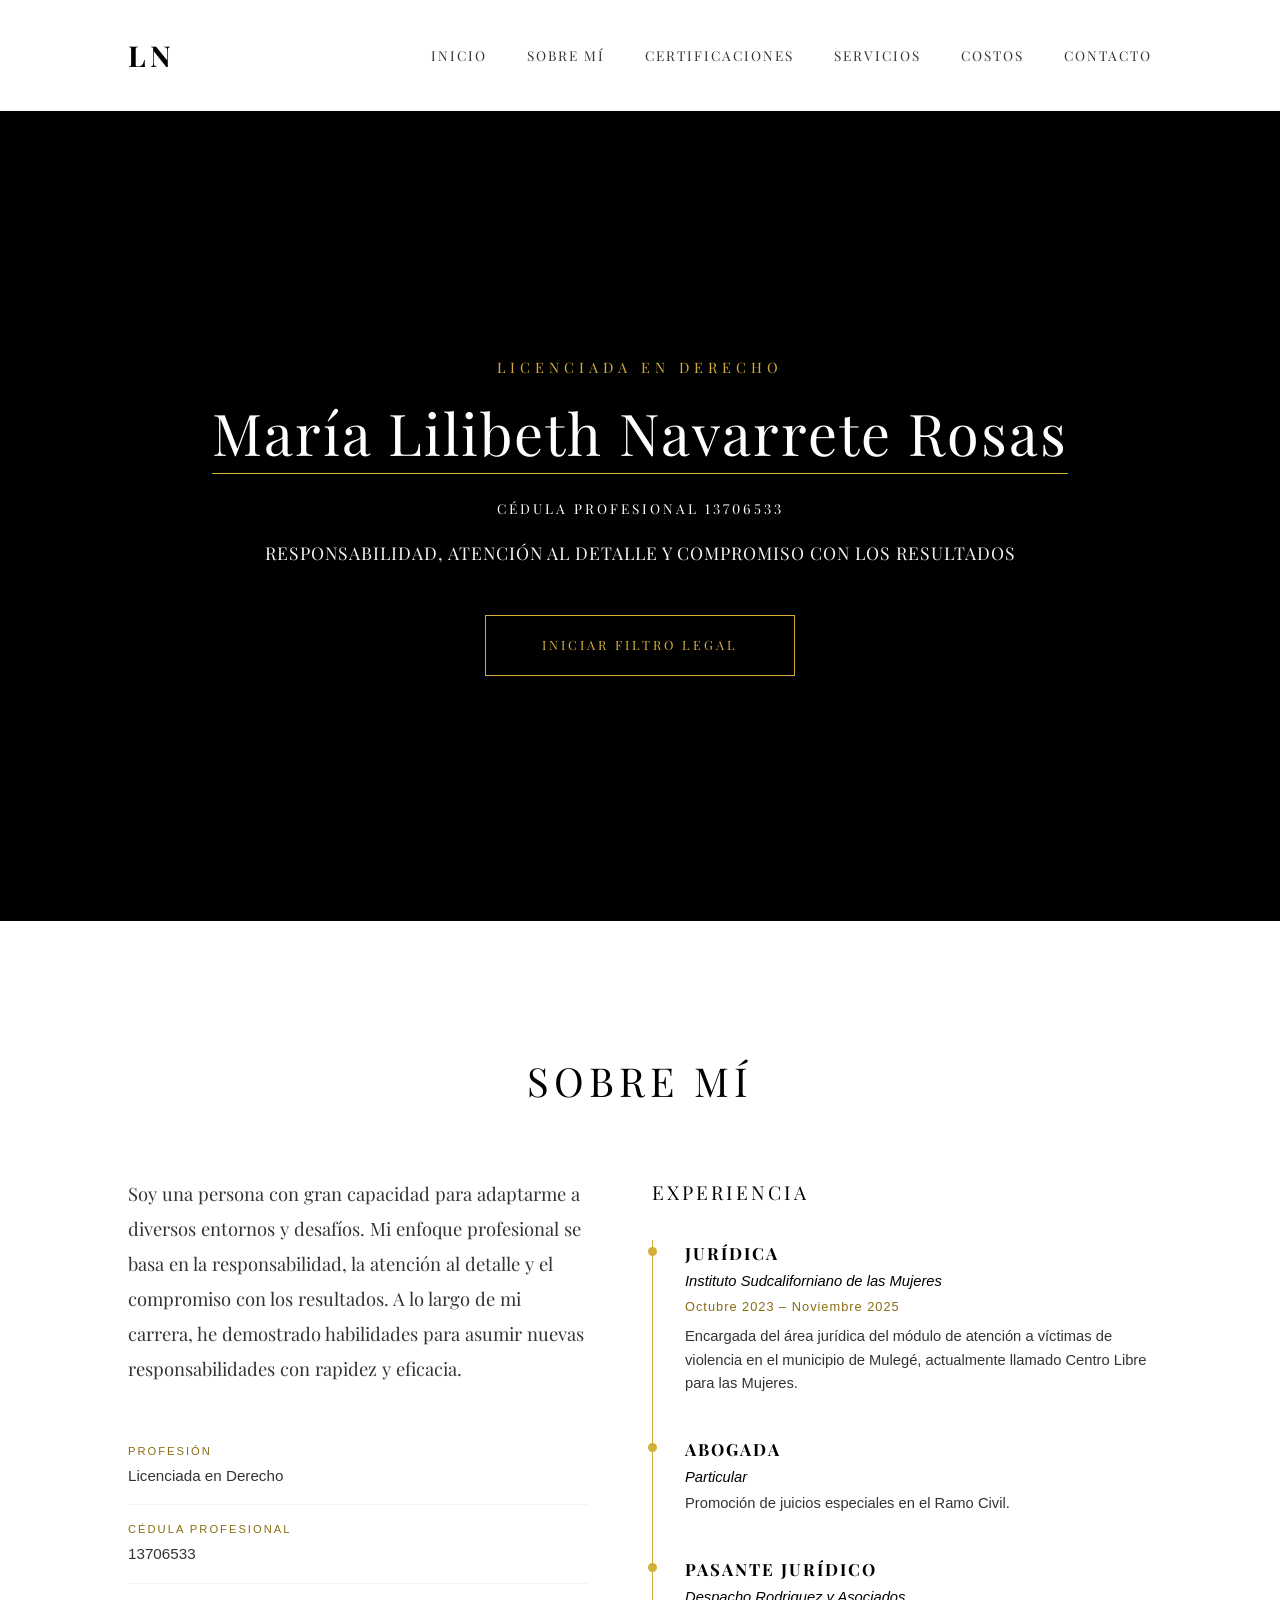
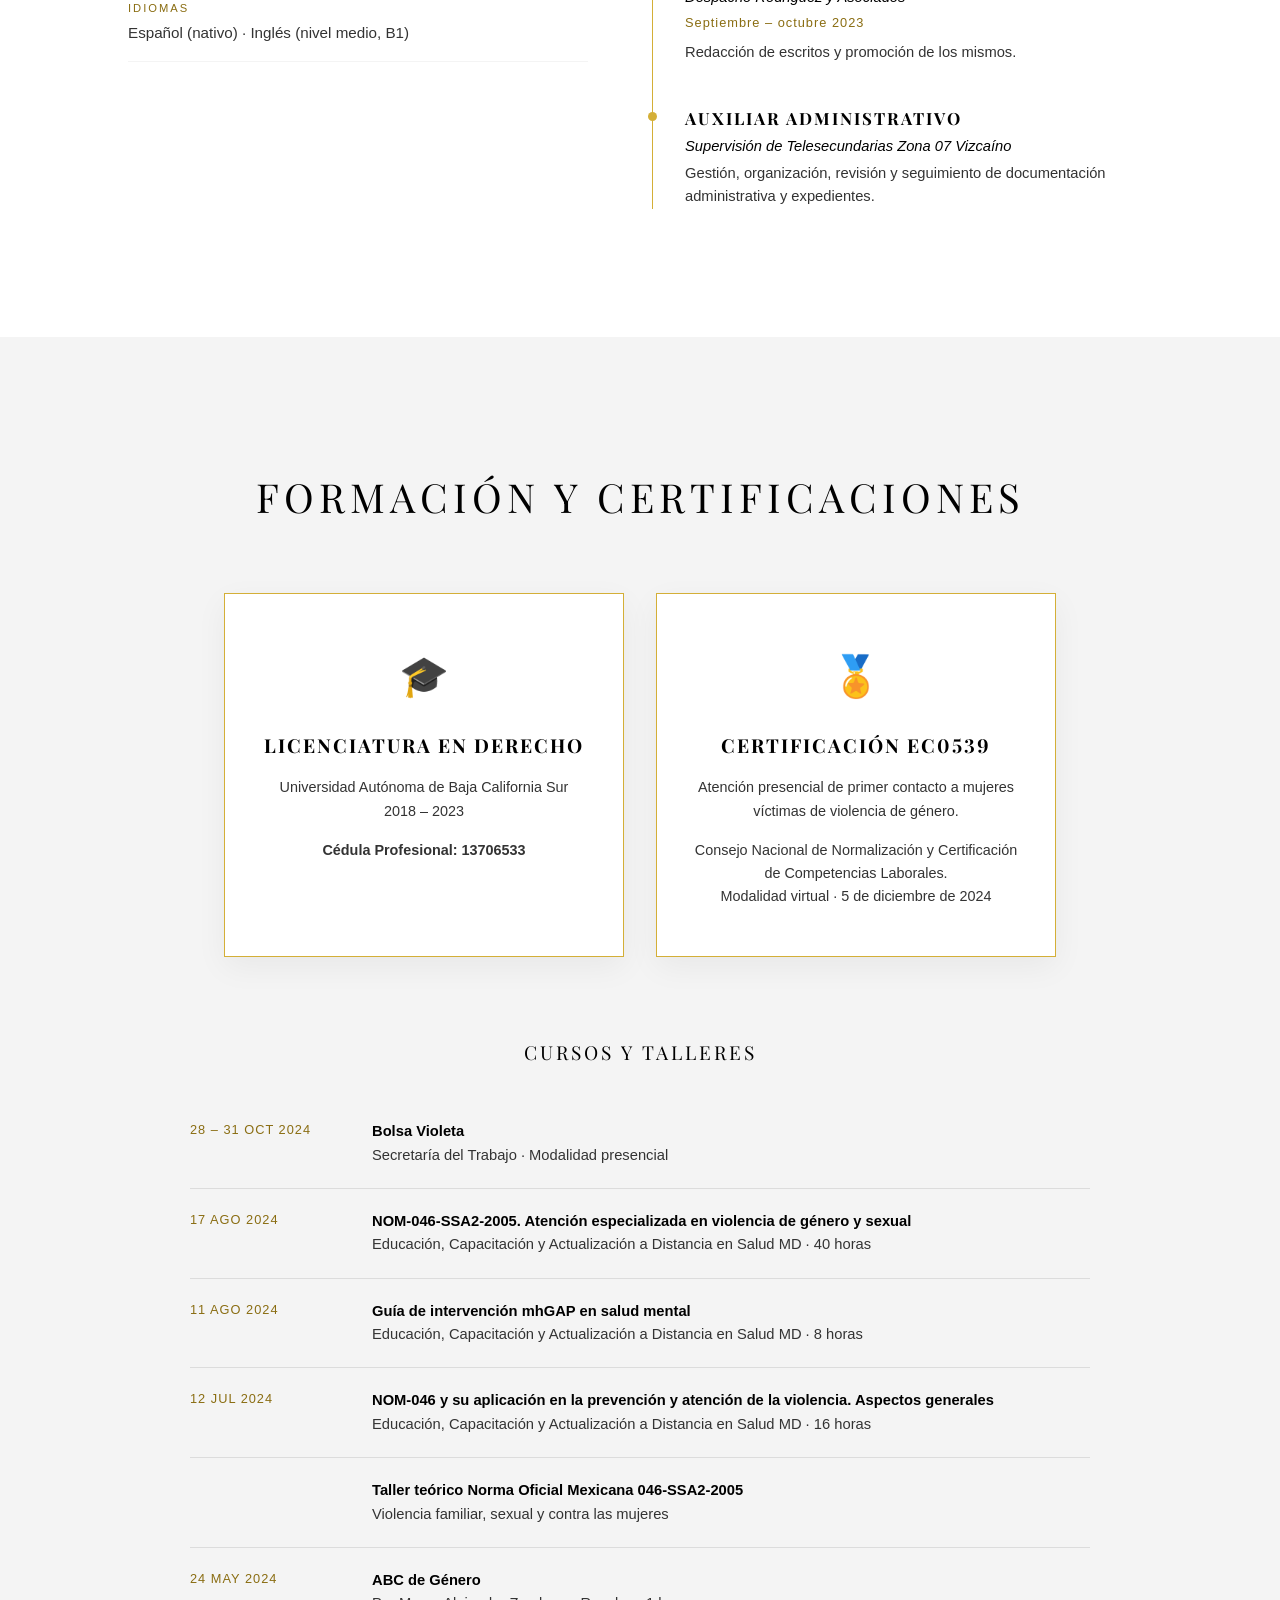
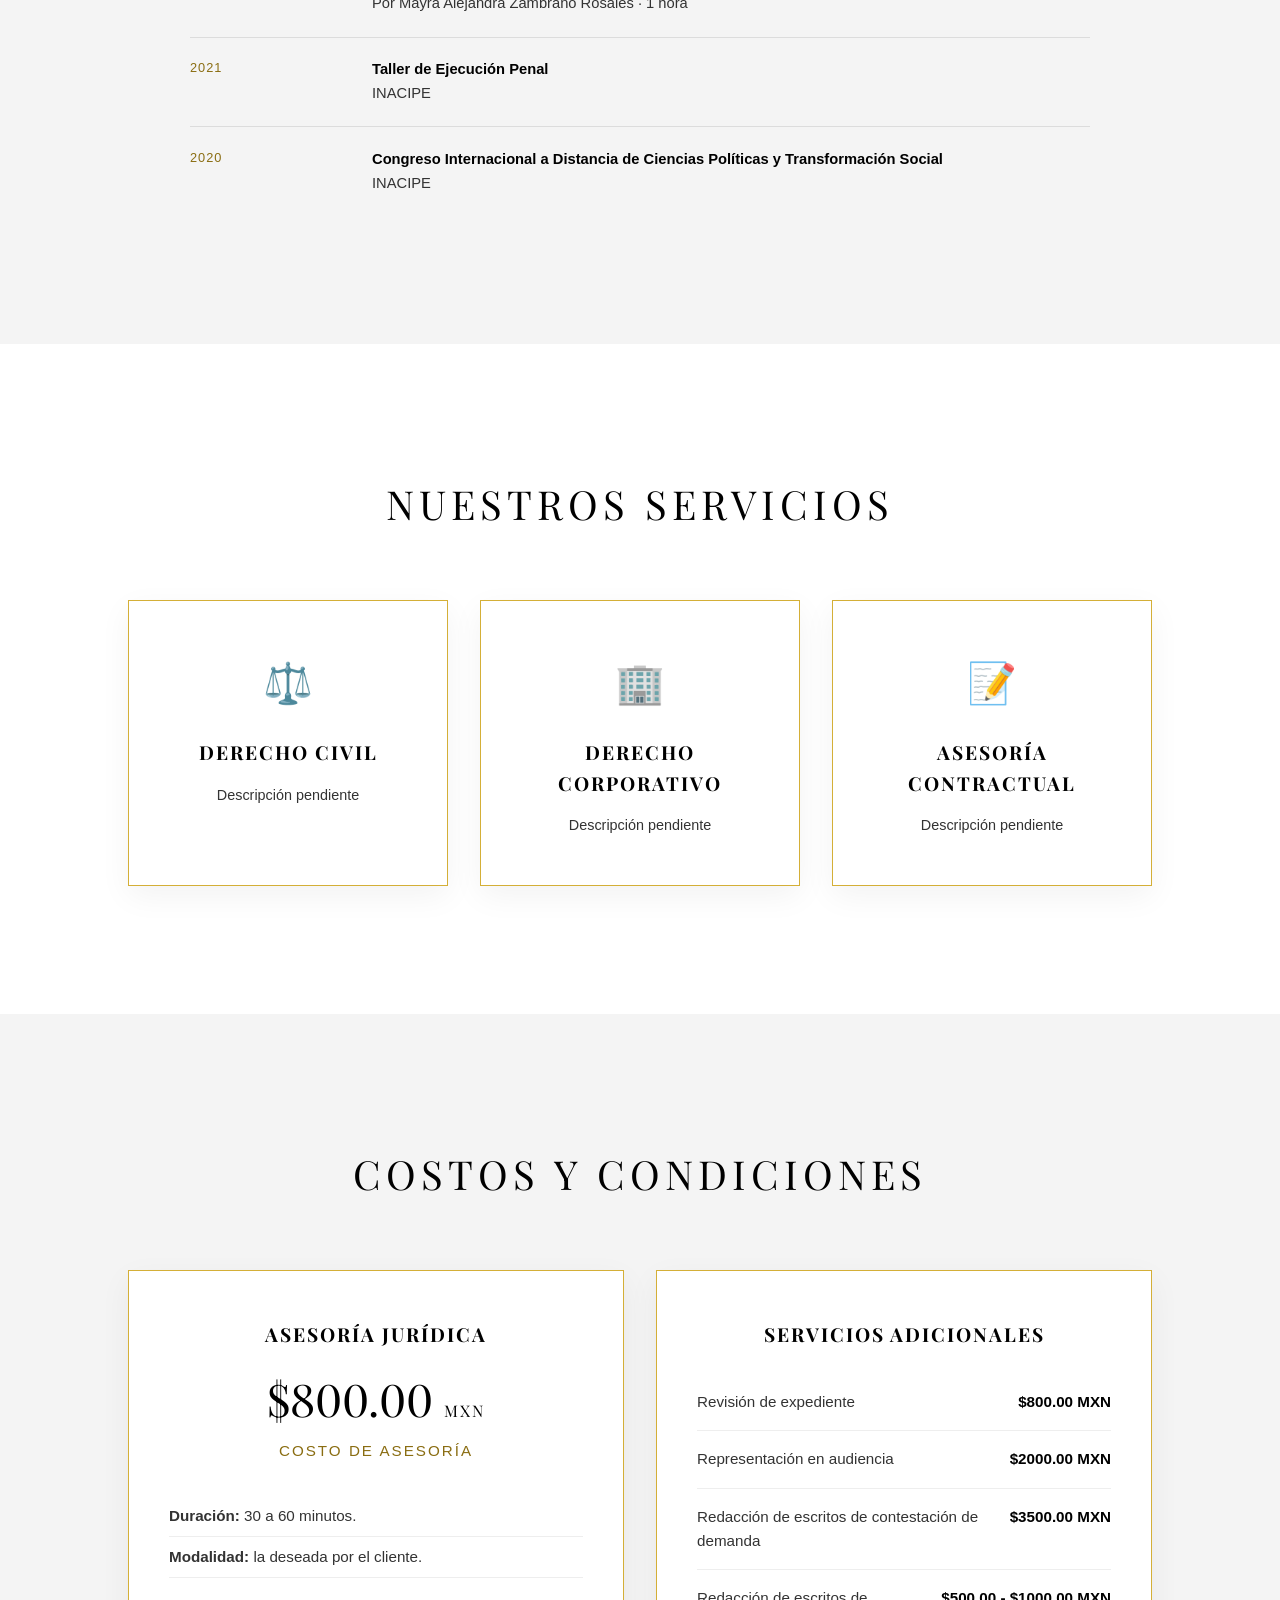
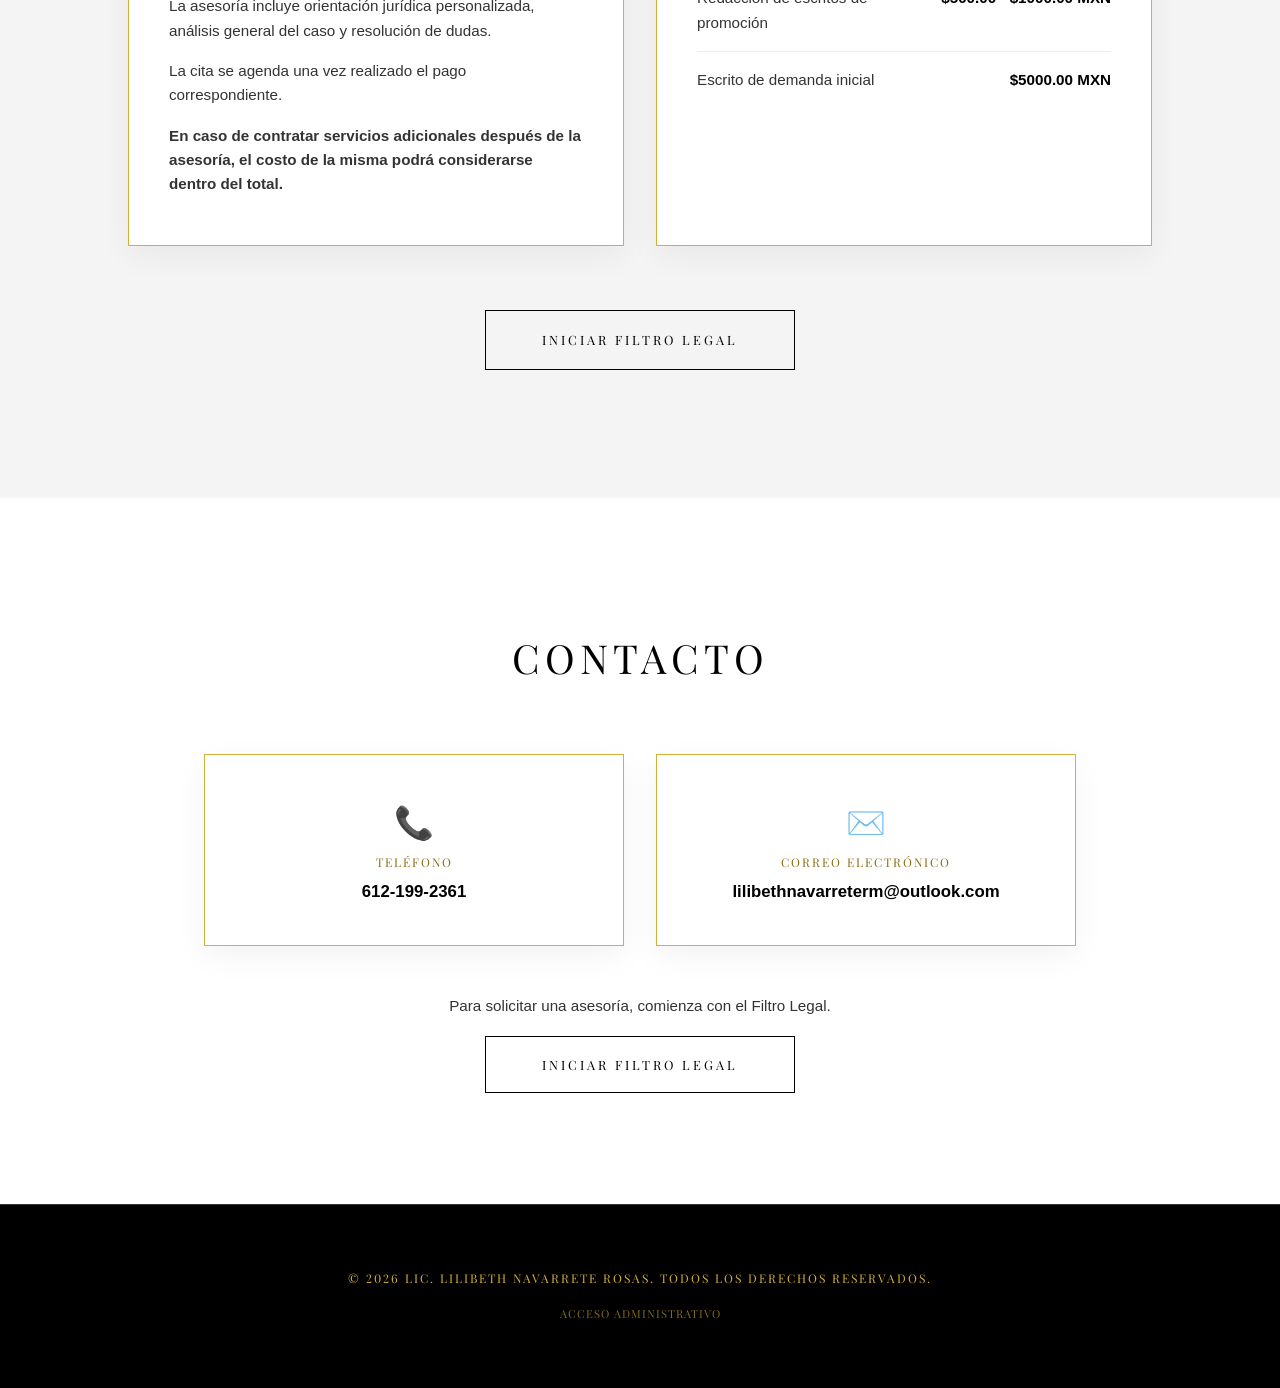
<file: index.html>
<!DOCTYPE html>
<html lang="es">
<head>
    <meta charset="UTF-8">
    <meta name="viewport" content="width=device-width, initial-scale=1.0">
    <title>Lic. Lilibeth Navarrete Rosas | Abogada</title>
    <meta name="description" content="Lic. María Lilibeth Navarrete Rosas, Licenciada en Derecho (Cédula Profesional 13706533). Asesoría jurídica personalizada.">
    <link href="https://fonts.googleapis.com/css2?family=Playfair+Display:ital,wght@0,400;0,700;1,400&display=swap" rel="stylesheet">
    <link rel="stylesheet" href="styles.css">
</head>
<body>

    <nav class="navbar">
        <div class="logo">LN</div>
        <ul class="nav-links">
            <li><a href="#">Inicio</a></li>
            <li><a href="#sobre-mi">Sobre mí</a></li>
            <li><a href="#formacion">Certificaciones</a></li>
            <li><a href="#servicios">Servicios</a></li>
            <li><a href="#costos">Costos</a></li>
            <li><a href="#contacto">Contacto</a></li>
        </ul>
    </nav>

    <header class="hero">
        <p class="hero-kicker">Licenciada en Derecho</p>
        <h1>María Lilibeth Navarrete Rosas</h1>
        <p class="hero-credential">Cédula Profesional 13706533</p>
        <p>Responsabilidad, atención al detalle y compromiso con los resultados</p>
        <a href="encuesta.html" class="btn" target="_blank" rel="noopener">Iniciar Filtro Legal</a>
    </header>

    <!-- ============ SOBRE MÍ ============ -->
    <section class="about" id="sobre-mi">
        <h2>Sobre Mí</h2>
        <div class="about-grid">

            <div class="about-profile">
                <p class="about-lead">Soy una persona con gran capacidad para adaptarme a diversos entornos y desafíos. Mi enfoque profesional se basa en la responsabilidad, la atención al detalle y el compromiso con los resultados. A lo largo de mi carrera, he demostrado habilidades para asumir nuevas responsabilidades con rapidez y eficacia.</p>
                <!-- FOTO PENDIENTE: aquí irá la foto profesional de Lilibeth cuando se defina. -->
                <ul class="about-facts">
                    <li><span>Profesión</span> Licenciada en Derecho</li>
                    <li><span>Cédula Profesional</span> 13706533</li>
                    <li><span>Idiomas</span> Español (nativo) · Inglés (nivel medio, B1)</li>
                </ul>
            </div>

            <div class="about-experience">
                <h3>Experiencia</h3>
                <ol class="timeline">
                    <li>
                        <h4>Jurídica</h4>
                        <p class="timeline-org">Instituto Sudcaliforniano de las Mujeres</p>
                        <p class="timeline-date">Octubre 2023 – Noviembre 2025</p>
                        <p>Encargada del área jurídica del módulo de atención a víctimas de violencia en el municipio de Mulegé, actualmente llamado Centro Libre para las Mujeres.</p>
                    </li>
                    <li>
                        <h4>Abogada</h4>
                        <p class="timeline-org">Particular</p>
                        <p>Promoción de juicios especiales en el Ramo Civil.</p>
                    </li>
                    <li>
                        <h4>Pasante Jurídico</h4>
                        <p class="timeline-org">Despacho Rodriguez y Asociados</p>
                        <p class="timeline-date">Septiembre – octubre 2023</p>
                        <p>Redacción de escritos y promoción de los mismos.</p>
                    </li>
                    <li>
                        <h4>Auxiliar Administrativo</h4>
                        <p class="timeline-org">Supervisión de Telesecundarias Zona 07 Vizcaíno</p>
                        <p>Gestión, organización, revisión y seguimiento de documentación administrativa y expedientes.</p>
                    </li>
                </ol>
            </div>

        </div>
    </section>

    <!-- ============ FORMACIÓN Y CERTIFICACIONES ============ -->
    <section class="formation" id="formacion">
        <h2>Formación y Certificaciones</h2>

        <div class="cert-grid">
            <div class="cert-placeholder">
                <div class="cert-icon">🎓</div>
                <h3>Licenciatura en Derecho</h3>
                <p>Universidad Autónoma de Baja California Sur<br>2018 – 2023</p>
                <p><strong>Cédula Profesional: 13706533</strong></p>
            </div>
            <div class="cert-placeholder">
                <div class="cert-icon">🏅</div>
                <h3>Certificación EC0539</h3>
                <p>Atención presencial de primer contacto a mujeres víctimas de violencia de género.</p>
                <p>Consejo Nacional de Normalización y Certificación de Competencias Laborales.<br>Modalidad virtual · 5 de diciembre de 2024</p>
            </div>
        </div>

        <h3 class="formation-subtitle">Cursos y Talleres</h3>
        <ul class="course-list">
            <li>
                <span class="course-date">28 – 31 oct 2024</span>
                <div><strong>Bolsa Violeta</strong><br>Secretaría del Trabajo · Modalidad presencial</div>
            </li>
            <li>
                <span class="course-date">17 ago 2024</span>
                <div><strong>NOM-046-SSA2-2005. Atención especializada en violencia de género y sexual</strong><br>Educación, Capacitación y Actualización a Distancia en Salud MD · 40 horas</div>
            </li>
            <li>
                <span class="course-date">11 ago 2024</span>
                <div><strong>Guía de intervención mhGAP en salud mental</strong><br>Educación, Capacitación y Actualización a Distancia en Salud MD · 8 horas</div>
            </li>
            <li>
                <span class="course-date">12 jul 2024</span>
                <div><strong>NOM-046 y su aplicación en la prevención y atención de la violencia. Aspectos generales</strong><br>Educación, Capacitación y Actualización a Distancia en Salud MD · 16 horas</div>
            </li>
            <li>
                <span class="course-date"></span>
                <div><strong>Taller teórico Norma Oficial Mexicana 046-SSA2-2005</strong><br>Violencia familiar, sexual y contra las mujeres</div>
            </li>
            <li>
                <span class="course-date">24 may 2024</span>
                <div><strong>ABC de Género</strong><br>Por Mayra Alejandra Zambrano Rosales · 1 hora</div>
            </li>
            <li>
                <span class="course-date">2021</span>
                <div><strong>Taller de Ejecución Penal</strong><br>INACIPE</div>
            </li>
            <li>
                <span class="course-date">2020</span>
                <div><strong>Congreso Internacional a Distancia de Ciencias Políticas y Transformación Social</strong><br>INACIPE</div>
            </li>
        </ul>
    </section>

    <section class="services" id="servicios">
        <h2>Nuestros Servicios</h2>
        <div class="cert-grid">
            <div class="cert-placeholder">
                <div class="cert-icon">⚖️</div>
                <h3>Derecho Civil</h3>
                <p>Descripción pendiente</p>
            </div>
            <div class="cert-placeholder">
                <div class="cert-icon">🏢</div>
                <h3>Derecho Corporativo</h3>
                <p>Descripción pendiente</p>
            </div>
            <div class="cert-placeholder">
                <div class="cert-icon">📝</div>
                <h3>Asesoría Contractual</h3>
                <p>Descripción pendiente</p>
            </div>
        </div>
    </section>

    <section class="pricing" id="costos">
        <h2>Costos y Condiciones</h2>
        <div class="pricing-grid">

            <div class="pricing-card">
                <h3>Asesoría Jurídica</h3>
                <div class="pricing-price">$800.00 <small>MXN</small></div>
                <p class="pricing-caption">Costo de asesoría</p>
                <ul class="pricing-details">
                    <li><strong>Duración:</strong> 30 a 60 minutos.</li>
                    <li><strong>Modalidad:</strong> la deseada por el cliente.</li>
                </ul>
                <p>La asesoría incluye orientación jurídica personalizada, análisis general del caso y resolución de dudas.</p>
                <p>La cita se agenda una vez realizado el pago correspondiente.</p>
                <p><strong>En caso de contratar servicios adicionales después de la asesoría, el costo de la misma podrá considerarse dentro del total.</strong></p>
            </div>

            <div class="pricing-card">
                <h3>Servicios adicionales</h3>
                <ul class="pricing-list">
                    <li><span>Revisión de expediente</span> <strong>$800.00 MXN</strong></li>
                    <li><span>Representación en audiencia</span> <strong>$2000.00 MXN</strong></li>
                    <li><span>Redacción de escritos de contestación de demanda</span> <strong>$3500.00 MXN</strong></li>
                    <li><span>Redacción de escritos de promoción</span> <strong>$500.00 - $1000.00 MXN</strong></li>
                    <li><span>Escrito de demanda inicial</span> <strong>$5000.00 MXN</strong></li>
                </ul>
            </div>

        </div>
        <a href="encuesta.html" class="btn btn-dark pricing-cta" target="_blank" rel="noopener">Iniciar Filtro Legal</a>
    </section>

    <!-- ============ CONTACTO ============ -->
    <section class="contact" id="contacto">
        <h2>Contacto</h2>
        <div class="contact-grid">
            <a class="contact-item" href="tel:6121992361">
                <span class="contact-icon">📞</span>
                <span class="contact-label">Teléfono</span>
                <strong>612-199-2361</strong>
            </a>
            <a class="contact-item" href="mailto:lilibethnavarreterm@outlook.com">
                <span class="contact-icon">✉️</span>
                <span class="contact-label">Correo electrónico</span>
                <strong>lilibethnavarreterm@outlook.com</strong>
            </a>
        </div>
        <p class="contact-note">Para solicitar una asesoría, comienza con el Filtro Legal.</p>
        <a href="encuesta.html" class="btn btn-dark" target="_blank" rel="noopener">Iniciar Filtro Legal</a>
    </section>

    <footer>
        <p>&copy; 2026 Lic. Lilibeth Navarrete Rosas. Todos los derechos reservados.</p>
        <div style="margin-top: 1rem;">
            <a href="admin.html" style="color: var(--gold); font-size: 0.7rem; text-decoration: none; opacity: 0.6; letter-spacing: 1px;">Acceso Administrativo</a>
        </div>
    </footer>

</body>
</html>
</file>
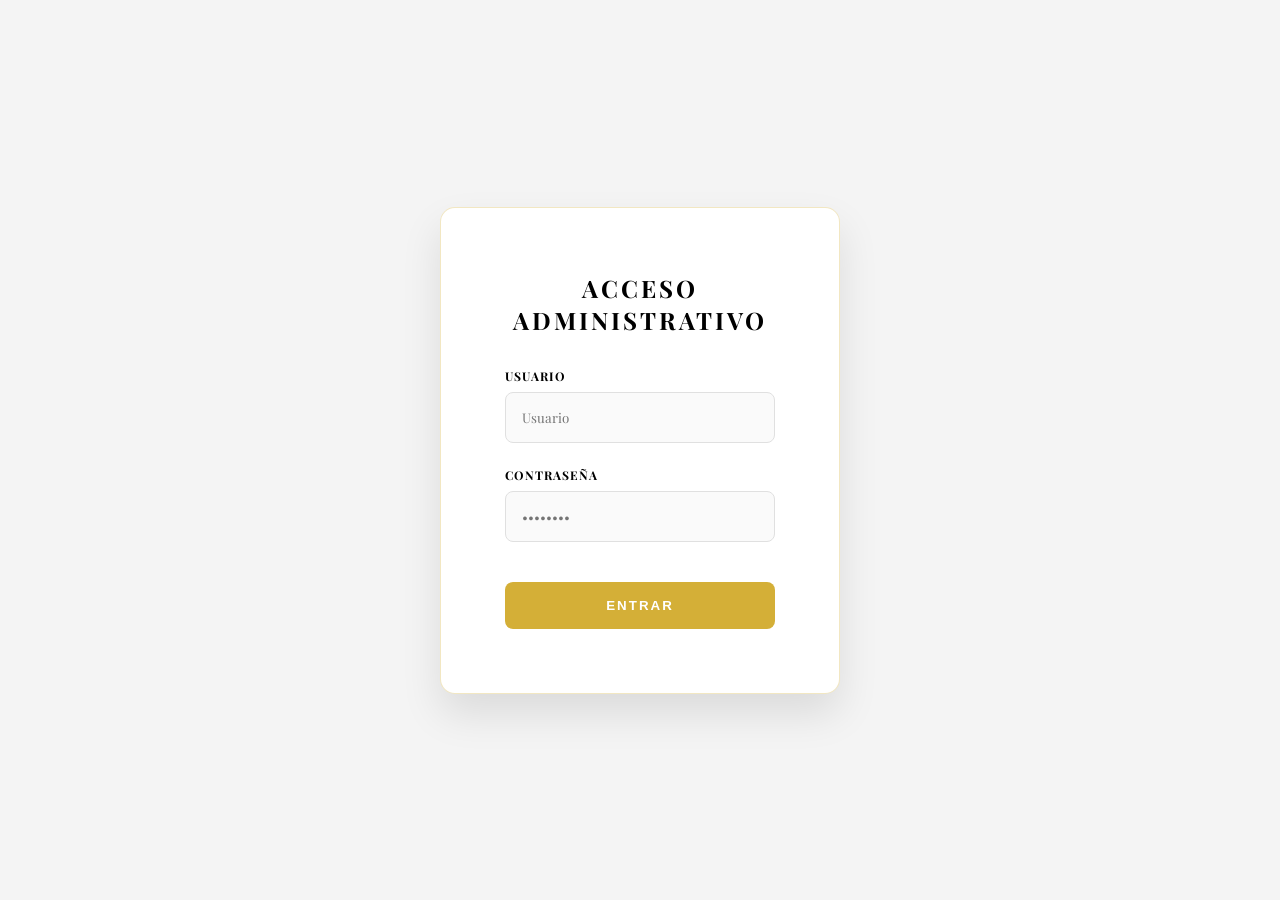
<file: admin.html>
<!DOCTYPE html>
<html lang="es">
<head>
    <meta charset="UTF-8">
    <meta name="viewport" content="width=device-width, initial-scale=1.0">
    <title>Panel de Administración | Lic. Lilibeth Navarrete</title>
    <link href="https://fonts.googleapis.com/css2?family=Playfair+Display:ital,wght@0,400;0,700;1,400&display=swap" rel="stylesheet">
    <link rel="stylesheet" href="admin.css">
</head>
<body>

    <div id="login-section" class="login-container">
        <h2>Acceso Administrativo</h2>
        <form id="login-form">
            <div class="form-group">
                <label for="username">Usuario</label>
                <input type="text" id="username" required placeholder="Usuario">
            </div>
            <div class="form-group">
                <label for="password">Contraseña</label>
                <input type="password" id="password" required placeholder="••••••••">
            </div>
            <button type="submit" class="btn-login">Entrar</button>
        </form>
    </div>

    <div id="dashboard">
        <div class="dashboard-header">
            <h2>Mensajes de Clientes</h2>
            <button class="btn-logout" onclick="logout()">Cerrar Sesión</button>
        </div>
        <table>
            <thead>
                <tr>
                    <th>Fecha</th>
                    <th>Cliente</th>
                    <th>Área</th>
                    <th>WhatsApp</th>
                    <th>Estado</th>
                </tr>
            </thead>
            <tbody id="solicitudes-body"></tbody>
        </table>
        <p id="solicitudes-vacio" class="solicitudes-vacio">Aún no hay solicitudes del Filtro Legal.</p>
    </div>

    <script src="store.js"></script>
    <script src="admin-solicitudes.js"></script>

    <script>
        const loginForm = document.getElementById('login-form');
        const loginSection = document.getElementById('login-section');
        const dashboard = document.getElementById('dashboard');

        loginForm.addEventListener('submit', (e) => {
            e.preventDefault();
            const user = document.getElementById('username').value;
            const pass = document.getElementById('password').value;

            if (user === 'AbogadosNR' && pass === 'MLNR2000') {
                loginSection.style.display = 'none';
                dashboard.style.display = 'block';
                document.body.style.alignItems = 'flex-start';
                document.body.style.paddingTop = '5rem';
            } else {
                alert('Credenciales incorrectas. Por favor, intente de nuevo.');
            }
        });

        function logout() {
            dashboard.style.display = 'none';
            loginSection.style.display = 'block';
            document.body.style.alignItems = 'center';
            document.body.style.paddingTop = '0';
            loginForm.reset();
        }
    </script>
</body>
</html>
</file>
<file: styles.css>
/* Palette: Gold (#D4AF37), Dark Gray (#333), White (#FFFFFF), Black (#000000) */

:root {
    --gold: #D4AF37;
    --dark-gray: #333333;
    --black: #000000;
    --white: #FFFFFF;
    --light-gray: #f4f4f4;
}
html {
    scroll-behavior: smooth;
}
* {
    margin: 0;
    padding: 0;
    box-sizing: border-box;
}

body {
    font-family: 'Playfair Display', serif; /* Elegant serif for luxury feel */
    line-height: 1.6;
    color: var(--black);
    background-color: var(--white);
}

/* Navbar */
.navbar {
    display: flex;
    justify-content: space-between;
    align-items: center;
    padding: 2rem 10%;
    background-color: var(--white);
    border-bottom: 1px solid var(--light-gray);
    position: sticky;
    top: 0;
    z-index: 1000;
}

.logo {
    font-size: 1.8rem;
    font-weight: 700;
    color: var(--black);
    letter-spacing: 4px;
    text-transform: uppercase;
}

.nav-links {
    list-style: none;
    display: flex;
}

.nav-links li {
    margin-left: 2.5rem;
}

.nav-links a {
    text-decoration: none;
    color: var(--dark-gray);
    font-size: 0.85rem;
    font-weight: 400;
    text-transform: uppercase;
    letter-spacing: 2px;
    transition: color 0.3s ease;
}

.nav-links a:hover {
    color: var(--gold);
}

/* Hero Section */
.hero {
    height: 90vh;
    display: flex;
    flex-direction: column;
    justify-content: center;
    align-items: center;
    text-align: center;
    background-color: var(--black);
    color: var(--white);
    padding: 0 10%;
    position: relative;
    overflow: hidden;
}

.hero::before {
    content: '';
    position: absolute;
    top: 0;
    left: 0;
    width: 100%;
    height: 100%;
    background: linear-gradient(rgba(0,0,0,0.7), rgba(0,0,0,0.7)), 
                url('https://images.unsplash.com/photo-1505664194779-8beaceb93744?auto=format&fit=crop&w=1920&q=80');
    background-size: cover;
    background-position: center;
    z-index: 1;
}

.hero h1, .hero p, .hero .btn {
    position: relative;
    z-index: 2;
}

.hero h1 {
    font-size: 4rem;
    font-weight: 400;
    margin-bottom: 1.5rem;
    letter-spacing: 2px;
    border-bottom: 1px solid var(--gold);
    padding-bottom: 0.5rem;
}

.hero p {
    font-size: 1.1rem;
    max-width: 700px;
    margin-bottom: 3rem;
    color: var(--light-gray);
    letter-spacing: 1px;
    text-transform: uppercase;
}

.btn {
    padding: 1.2rem 3.5rem;
    border: 1px solid var(--gold);
    background-color: transparent;
    color: var(--gold);
    text-decoration: none;
    transition: all 0.4s ease;
    text-transform: uppercase;
    letter-spacing: 3px;
    font-size: 0.8rem;
}

.btn:hover {
    background-color: var(--gold);
    color: var(--black);
}

/* Certifications & Services Sections */
.certifications, .services {
    padding: 8rem 10%;
    background-color: var(--white);
    text-align: center;
}

.services {
    background-color: var(--white); /* Alterna con "Formación" (gris) y "Costos" (gris) */
}

.certifications h2, .services h2 {
    font-size: 2.5rem;
    font-weight: 400;
    color: var(--black);
    margin-bottom: 4rem;
    text-transform: uppercase;
    letter-spacing: 5px;
}
.cert-grid {
    display: flex;
    justify-content: center;
    flex-wrap: wrap;
    gap: 2rem;
}

.cert-placeholder {
    flex: 1;
    min-width: 300px;
    max-width: 400px;
    background-color: var(--white);
    border: 1px solid var(--gold);
    padding: 3rem 2rem;
    color: var(--dark-gray);
    box-shadow: 0 10px 30px rgba(0, 0, 0, 0.05);
    transition: transform 0.3s ease, box-shadow 0.3s ease;
    display: flex;
    flex-direction: column;
    align-items: center;
    gap: 1rem;
}

.cert-placeholder:hover {
    transform: translateY(-10px);
    box-shadow: 0 15px 40px rgba(212, 175, 55, 0.15);
}

.cert-icon {
    font-size: 2.5rem;
    margin-bottom: 0.5rem;
}

.cert-placeholder h3 {
    font-size: 1.2rem;
    color: var(--black);
    text-transform: uppercase;
    letter-spacing: 2px;
}

.cert-placeholder p {
    font-size: 0.9rem;
    color: var(--dark-gray);
    font-family: sans-serif; 
}

.cert-placeholder:hover {
    transform: translateY(-10px);
    border-color: var(--gold);
}

/* Contact Form */
.contact-form {
    padding: 8rem 10%;
    background-color: var(--light-gray);
    display: flex;
    flex-direction: column;
    align-items: center;
}

.contact-form h2 {
    font-size: 2.5rem;
    font-weight: 400;
    color: var(--black);
    margin-bottom: 4rem;
    text-transform: uppercase;
    letter-spacing: 5px;
}

.contact-form form {
    width: 100%;
    max-width: 800px;
    background-color: var(--white);
    padding: 4rem;
    border-radius: 15px;
    border: 1px solid rgba(212, 175, 55, 0.3);
    box-shadow: 0 20px 40px rgba(0, 0, 0, 0.1);
}

.form-group {
    margin-bottom: 2rem;
    display: flex;
    flex-direction: column;
}

.form-row {
    display: flex;
    gap: 2rem;
}

.form-row .form-group {
    flex: 1;
}

.contact-form label {
    font-size: 0.75rem;
    text-transform: uppercase;
    letter-spacing: 1.5px;
    margin-bottom: 0.7rem;
    font-weight: 700;
    color: var(--black);
}

.contact-form input, 
.contact-form select, 
.contact-form textarea {
    padding: 1.2rem;
    border: 1px solid #e0e0e0;
    border-radius: 8px;
    font-family: 'Playfair Display', serif;
    font-size: 0.95rem;
    background-color: #fafafa;
    transition: all 0.3s ease;
}

.contact-form input:focus, 
.contact-form select:focus, 
.contact-form textarea:focus {
    outline: none;
    border-color: var(--gold);
    background-color: var(--white);
    box-shadow: 0 0 0 4px rgba(212, 175, 55, 0.1);
}

.btn-submit {
    width: 100%;
    cursor: pointer;
    background-color: var(--gold);
    color: var(--white);
    margin-top: 1.5rem;
    padding: 1.5rem;
    border-radius: 8px;
    border: none;
    font-weight: 700;
    box-shadow: 0 10px 20px rgba(212, 175, 55, 0.2);
    transition: all 0.4s ease;
}

.btn-submit:hover {
    background-color: var(--black);
    color: var(--white);
    transform: translateY(-2px);
    box-shadow: 0 15px 30px rgba(0, 0, 0, 0.2);
}

@media (max-width: 768px) {
    .form-row { flex-direction: column; gap: 0; }
    .contact-form form { padding: 2.5rem; }
}

/* Footer */
footer {
    padding: 4rem 10%;
    background-color: var(--black);
    color: var(--gold);
    text-align: center;
    font-size: 0.75rem;
    letter-spacing: 2px;
    text-transform: uppercase;
    border-top: 1px solid var(--dark-gray);
}

@media (max-width: 768px) {
    .hero h1 { font-size: 2.8rem; }
    .navbar { padding: 1.5rem 5%; }
    .nav-links { display: none; }
}

/* Costos y Condiciones (index.html#costos) */
.pricing {
    padding: 8rem 10%;
    background-color: var(--light-gray);
    text-align: center;
}

.pricing h2 {
    font-size: 2.5rem;
    font-weight: 400;
    color: var(--black);
    margin-bottom: 4rem;
    text-transform: uppercase;
    letter-spacing: 5px;
}

.pricing-grid {
    display: flex;
    justify-content: center;
    flex-wrap: wrap;
    gap: 2rem;
}

.pricing-card {
    flex: 1;
    min-width: 300px;
    max-width: 520px;
    padding: 3rem 2.5rem;
    background-color: var(--white);
    border: 1px solid var(--gold);
    box-shadow: 0 10px 30px rgba(0, 0, 0, 0.05);
    color: var(--dark-gray);
    text-align: left;
}

.pricing-card h3 {
    margin-bottom: 1.5rem;
    font-size: 1.2rem;
    color: var(--black);
    text-transform: uppercase;
    letter-spacing: 2px;
    text-align: center;
}

.pricing-price {
    font-size: 2.8rem;
    line-height: 1.1;
    color: var(--black);
    text-align: center;
    font-variant-numeric: lining-nums;
}

.pricing-price small { font-size: 1rem; letter-spacing: 2px; }

.pricing-caption {
    margin-bottom: 2rem;
    font-size: 0.8rem;
    text-transform: uppercase;
    letter-spacing: 2px;
    color: var(--gold-text);
    text-align: center;
}

.pricing-card p,
.pricing-details li {
    font-family: sans-serif;
    font-size: 0.95rem;
}

.pricing-card p { margin-top: 1rem; }

.pricing-details { list-style: none; }
.pricing-details li { padding: 0.5rem 0; border-bottom: 1px solid #eee; }

.pricing-list { list-style: none; }

.pricing-list li {
    display: flex;
    justify-content: space-between;
    align-items: baseline;
    gap: 1.5rem;
    padding: 1rem 0;
    border-bottom: 1px solid #eee;
    font-family: sans-serif;
    font-size: 0.95rem;
}

.pricing-list li:last-child { border-bottom: 0; }
.pricing-list strong { white-space: nowrap; color: var(--black); }

.pricing-cta { display: inline-block; margin-top: 4rem; }

.btn-dark { color: var(--black); border-color: var(--black); }
.btn-dark:hover { background-color: var(--black); color: var(--gold); }

@media (max-width: 768px) {
    .pricing { padding: 5rem 5%; }
    .pricing h2 { font-size: 1.8rem; letter-spacing: 3px; }
    .pricing-card { padding: 2rem 1.5rem; }
    .pricing-list li { flex-direction: column; gap: 0.2rem; }
}

/* ==========================================================
   Presentación de Lilibeth: hero, Sobre mí, Formación, Contacto
   (contenido tomado de su CV)
   ========================================================== */

/* Cifras uniformes (Playfair por defecto usa números "antiguos": 0539 se ve como o539) */
body { font-variant-numeric: lining-nums; }

/* Dorado más oscuro para textos pequeños sobre fondo claro (el #D4AF37 se lee poco) */
:root { --gold-text: #8A6D12; }

/* Que el menú no tape el título al saltar a una sección */
#sobre-mi, #formacion, #servicios, #costos, #contacto { scroll-margin-top: 5rem; }

/* Hero: título profesional y cédula */
.hero .hero-kicker {
    margin-bottom: 1.2rem;
    font-size: 0.9rem;
    letter-spacing: 5px;
    color: var(--gold);
}

.hero h1 { font-size: 3.6rem; line-height: 1.15; }

.hero .hero-credential {
    margin-bottom: 1.2rem;
    font-size: 0.85rem;
    letter-spacing: 3px;
    color: var(--white);
}

.hero .hero-credential + p { max-width: 900px; margin-bottom: 3rem; }

/* Títulos de sección compartidos */
.about, .formation, .contact {
    padding: 8rem 10%;
    text-align: center;
}

.about h2, .formation h2, .contact h2 {
    margin-bottom: 4rem;
    font-size: 2.5rem;
    font-weight: 400;
    color: var(--black);
    text-transform: uppercase;
    letter-spacing: 5px;
}

.about, .contact { background-color: var(--white); }
.formation { background-color: var(--light-gray); }

/* ---------- Sobre mí ---------- */
.about-grid {
    display: flex;
    flex-wrap: wrap;
    gap: 4rem;
    max-width: 1100px;
    margin: 0 auto;
    text-align: left;
}

.about-profile { flex: 1 1 380px; }
.about-experience { flex: 1 1 420px; }

.about-lead {
    margin-bottom: 2.5rem;
    font-size: 1.15rem;
    line-height: 1.9;
    color: var(--dark-gray);
}

.about-facts { list-style: none; }

.about-facts li {
    padding: 1rem 0;
    border-bottom: 1px solid var(--light-gray);
    font-family: sans-serif;
    font-size: 0.95rem;
    color: var(--dark-gray);
}

.about-facts li span {
    display: block;
    margin-bottom: 0.2rem;
    font-size: 0.7rem;
    text-transform: uppercase;
    letter-spacing: 2px;
    color: var(--gold-text);
}

.about-experience h3,
.formation-subtitle {
    margin-bottom: 2rem;
    font-size: 1.2rem;
    font-weight: 400;
    text-transform: uppercase;
    letter-spacing: 3px;
    color: var(--black);
}

/* Línea de tiempo */
.timeline {
    list-style: none;
    padding-left: 2rem;
    border-left: 1px solid var(--gold);
}

.timeline li {
    position: relative;
    margin-bottom: 2.5rem;
}

.timeline li:last-child { margin-bottom: 0; }

.timeline li::before {
    content: '';
    position: absolute;
    left: calc(-2rem - 5px);
    top: 0.45rem;
    width: 9px;
    height: 9px;
    background-color: var(--gold);
    border-radius: 50%;
}

.timeline h4 {
    font-size: 1.05rem;
    font-weight: 700;
    text-transform: uppercase;
    letter-spacing: 2px;
    color: var(--black);
}

.timeline .timeline-org {
    margin: 0.2rem 0;
    font-style: italic;
    color: var(--black);
}

.timeline .timeline-date {
    margin-bottom: 0.5rem;
    font-family: sans-serif;
    font-size: 0.8rem;
    letter-spacing: 1px;
    color: var(--gold-text);
}

.timeline p {
    font-family: sans-serif;
    font-size: 0.92rem;
    color: var(--dark-gray);
}

/* ---------- Formación y certificaciones ---------- */
.formation .cert-grid { margin-bottom: 5rem; }

.formation-subtitle { margin-bottom: 2rem; }

.course-list {
    list-style: none;
    max-width: 900px;
    margin: 0 auto;
    text-align: left;
}

.course-list li {
    display: flex;
    gap: 2rem;
    padding: 1.3rem 0;
    border-bottom: 1px solid #dcdcdc;
    font-family: sans-serif;
    font-size: 0.92rem;
    line-height: 1.6;
    color: var(--dark-gray);
}

.course-list li:last-child { border-bottom: 0; }

.course-list strong { color: var(--black); }

.course-date {
    flex: 0 0 150px;
    font-size: 0.8rem;
    letter-spacing: 1px;
    text-transform: uppercase;
    color: var(--gold-text);
}

/* ---------- Contacto ---------- */
.contact-grid {
    display: flex;
    justify-content: center;
    flex-wrap: wrap;
    gap: 2rem;
    margin-bottom: 3rem;
}

.contact-item {
    flex: 1;
    min-width: 280px;
    max-width: 420px;
    display: flex;
    flex-direction: column;
    align-items: center;
    gap: 0.4rem;
    padding: 2.5rem 2rem;
    background-color: var(--white);
    border: 1px solid var(--gold);
    box-shadow: 0 10px 30px rgba(0, 0, 0, 0.05);
    color: var(--dark-gray);
    text-decoration: none;
    transition: transform 0.3s ease, box-shadow 0.3s ease;
}

.contact-item:hover {
    transform: translateY(-6px);
    box-shadow: 0 15px 40px rgba(212, 175, 55, 0.15);
}

.contact-icon { font-size: 2rem; }

.contact-label {
    font-size: 0.75rem;
    text-transform: uppercase;
    letter-spacing: 2px;
    color: var(--gold-text);
}

.contact-item strong {
    font-family: sans-serif;
    font-size: 1.05rem;
    color: var(--black);
    word-break: break-word;
}

.contact-note {
    margin-bottom: 2rem;
    font-family: sans-serif;
    font-size: 0.95rem;
    color: var(--dark-gray);
}

@media (max-width: 768px) {
    .hero h1 { font-size: 2.2rem; }
    .about, .formation, .contact { padding: 5rem 5%; }
    .about h2, .formation h2, .contact h2 { font-size: 1.8rem; letter-spacing: 3px; margin-bottom: 3rem; }
    .about-grid { gap: 3rem; }
    .course-list li { flex-direction: column; gap: 0.3rem; }
    .course-date { flex: none; }
    .course-date:empty { display: none; }
}
</file>
<file: admin.css>
/* admin.css - Estilos del panel de administracion (admin.html) */

:root {
    --gold: #D4AF37;
    --dark-gray: #333333;
    --black: #000000;
    --white: #FFFFFF;
    --light-gray: #f4f4f4;
}

* {
    margin: 0;
    padding: 0;
    box-sizing: border-box;
}

body {
    font-family: 'Playfair Display', serif;
    background-color: var(--light-gray);
    color: var(--black);
    display: flex;
    justify-content: center;
    align-items: center;
    min-height: 100vh;
}

/* Login Container */
.login-container {
    background-color: var(--white);
    padding: 4rem;
    border-radius: 15px;
    box-shadow: 0 20px 40px rgba(0, 0, 0, 0.1);
    border: 1px solid rgba(212, 175, 55, 0.3);
    width: 100%;
    max-width: 400px;
    text-align: center;
}

.login-container h2 {
    margin-bottom: 2rem;
    text-transform: uppercase;
    letter-spacing: 3px;
    color: var(--black);
}

.form-group {
    margin-bottom: 1.5rem;
    text-align: left;
}

label {
    display: block;
    font-size: 0.75rem;
    text-transform: uppercase;
    letter-spacing: 1px;
    margin-bottom: 0.5rem;
    font-weight: 700;
}

input {
    width: 100%;
    padding: 1rem;
    border: 1px solid #e0e0e0;
    border-radius: 8px;
    background-color: #fafafa;
    font-family: inherit;
}

input:focus {
    outline: none;
    border-color: var(--gold);
}

.btn-login {
    width: 100%;
    padding: 1rem;
    background-color: var(--gold);
    color: var(--white);
    border: none;
    border-radius: 8px;
    font-weight: 700;
    text-transform: uppercase;
    letter-spacing: 2px;
    cursor: pointer;
    transition: all 0.3s ease;
    margin-top: 1rem;
}

.btn-login:hover {
    background-color: var(--black);
    transform: translateY(-2px);
}

/* Dashboard (Hidden by default) */
#dashboard {
    display: none;
    width: 90%;
    max-width: 1200px;
    background-color: var(--white);
    padding: 3rem;
    border-radius: 15px;
    box-shadow: 0 20px 40px rgba(0, 0, 0, 0.1);
    animation: fadeIn 0.5s ease;
}

@keyframes fadeIn {
    from { opacity: 0; transform: translateY(20px); }
    to { opacity: 1; transform: translateY(0); }
}

.dashboard-header {
    display: flex;
    justify-content: space-between;
    align-items: center;
    margin-bottom: 3rem;
    border-bottom: 1px solid var(--gold);
    padding-bottom: 1rem;
}

.dashboard-header h2 {
    text-transform: uppercase;
    letter-spacing: 3px;
}

.btn-logout {
    padding: 0.5rem 1.5rem;
    background-color: var(--black);
    color: var(--white);
    border: none;
    border-radius: 5px;
    cursor: pointer;
    font-size: 0.8rem;
}

/* Table Styles */
table {
    width: 100%;
    border-collapse: collapse;
    margin-top: 1rem;
}

th, td {
    text-align: left;
    padding: 1.2rem;
    border-bottom: 1px solid #eee;
}

th {
    background-color: #fafafa;
    text-transform: uppercase;
    font-size: 0.8rem;
    letter-spacing: 1px;
    color: var(--dark-gray);
}

tr:hover {
    background-color: #fcfcfc;
}

.status-badge {
    padding: 0.3rem 0.8rem;
    border-radius: 20px;
    font-size: 0.7rem;
    font-weight: 700;
    text-transform: uppercase;
    background-color: #e8f5e9;
    color: #2e7d32;
}

/* Solicitudes del Filtro Legal */
#solicitudes-body tr.fila-solicitud { cursor: pointer; }
.fila-detalle td { background-color: #fafafa; padding: 1.5rem 2rem; }
.detalle-item { margin-bottom: 1rem; }
.detalle-item:last-child { margin-bottom: 0; }
.detalle-item strong {
    display: block;
    font-size: 0.7rem;
    text-transform: uppercase;
    letter-spacing: 1px;
    color: var(--dark-gray);
}
.detalle-item span { white-space: pre-wrap; }
.solicitudes-vacio { margin-top: 2rem; text-align: center; color: #777; }
</file>
